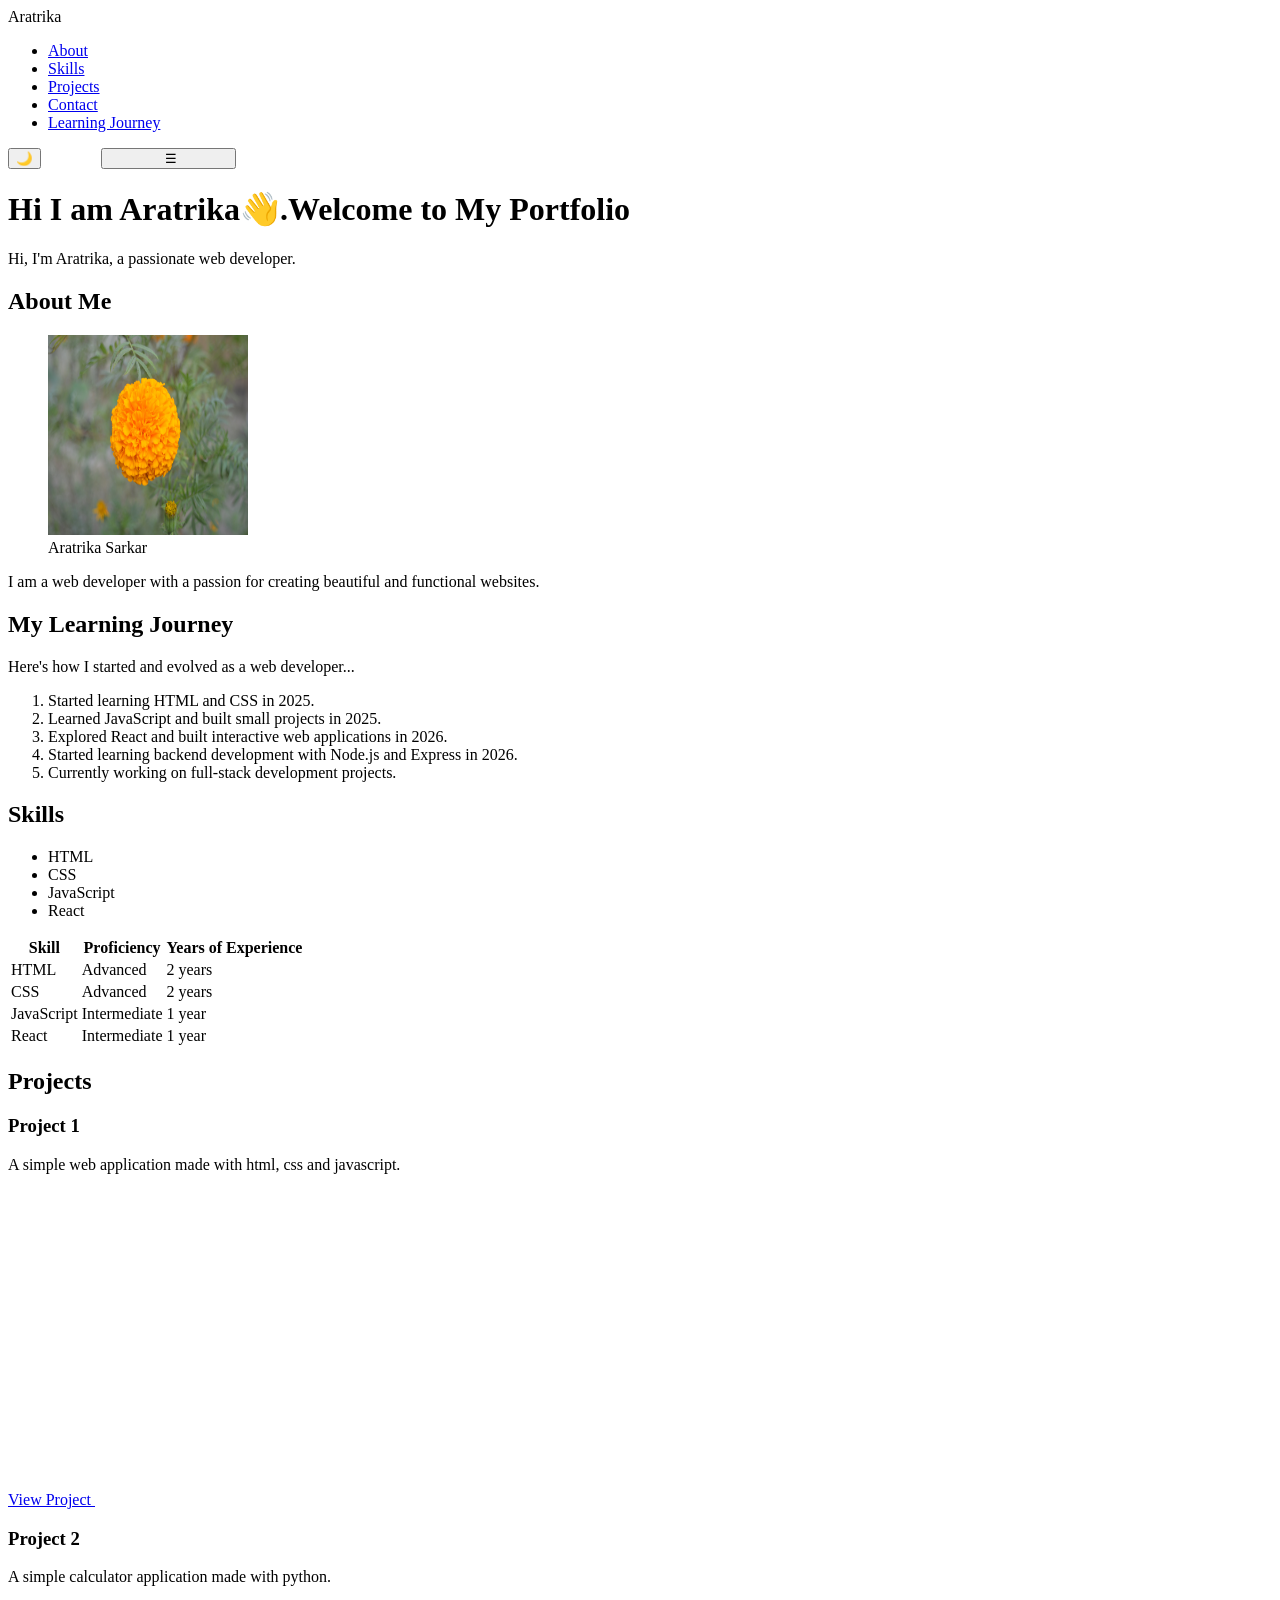
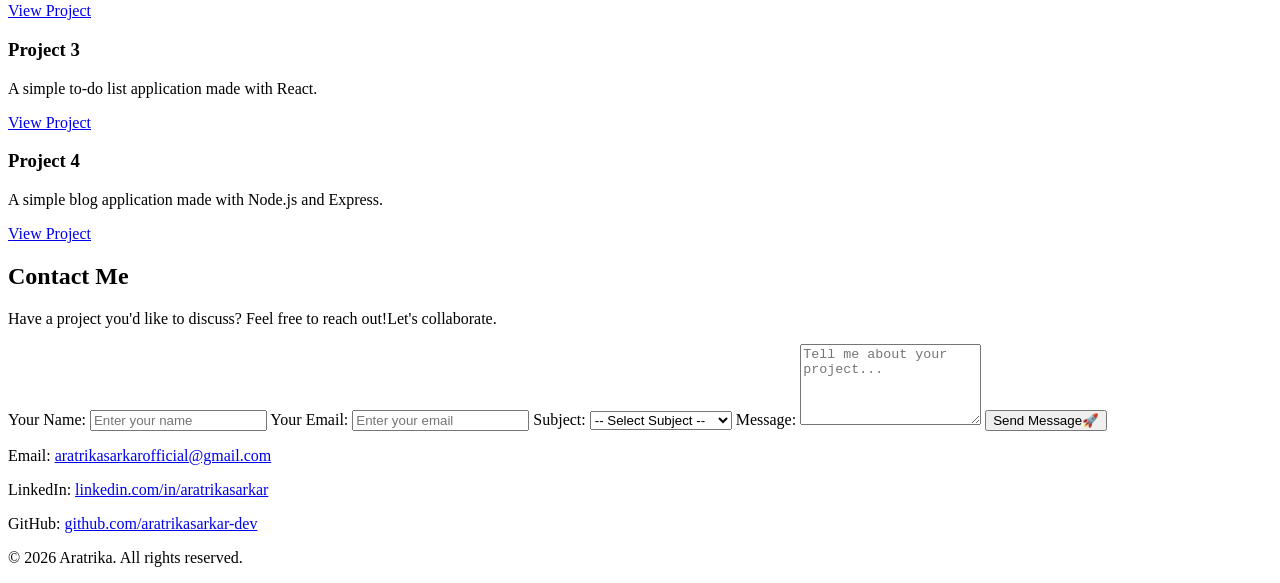
<file: index.html>
<!DOCTYPE html>
<html lang="en">
<head>
    <meta charset="UTF-8">
    <meta name="viewport" content="width=device-width, initial-scale=1.0">
    <!--SEO Meta Tags -->
    <meta name="description" content="Full stack developer specializing in React and Node.js and modern web technologies.Available for freelance and full-time opportunities.">
    <meta name="description" content="Full stack developer specializing in React, Node.js, and modern web technologies. Available for freelance projects and collaborations.">
    <meta name="keywords" content="Aratrika, Portfolio, Web Developer, React, Node.js, JavaScript, HTML, CSS, Freelance Developer">
    <meta name="author" content="Aratrika">
    <title>My Portfolio | Aratrika</title>
    <!----Open Graph Meta Tags -->
    <meta property="og:title" content="My Portfolio | Aratrika">
    <meta property="og:description" content="Full stack developer specializing in React, Node.js, and modern web technologies. Available for freelance projects and collaborations.">
    <meta property="og:image" content="images/profile.jpg">
    <meta property="og:url" content="[Your Portfolio URL]">
    <!--Twitter Card Meta Tags -->
    <meta name="twitter:card" content="summary_large_image">
    <meta name="twitter:title" content="My Portfolio | Aratrika">
    <meta name="twitter:description" content="Full stack developer specializing in React, Node.js, and modern web technologies. Available for freelance projects and collaborations.">
    <meta name="twitter:image" content="images/profile.jpg">
    <!--Favicon-->
    <link rel="icon" type="image/png" href="favicon.png">
</head>
<body>
    <!--HEADER + NAVIGATION BAR -->
    <header class="site-header">
        <nav class="navbar">
            <div class="logo">Aratrika</div>
        <ul class="nav-links">
         <li><a href="#about">About</a></li>
         <li><a href="#skills">Skills</a></li>
         <li><a href="#projects">Projects</a></li>
         <li><a href="#contact">Contact</a></li>
         <li><a href="#learning">Learning Journey</a></li>
        </ul>
        <!--FOR DARK MODE -->
        <button class="theme-toggle" title="Toggle Dark Mode">🌙</button>
            <!-- Mobile Menu -->
              <button class="menu-toggle" aria-label="Toggle Navigation" aria-expanded="false">
               ☰
              </button>
        </nav>
    </header>

    <!--Hero Section -->
    <header>
        <h1>Hi I am Aratrika👋.Welcome to My Portfolio</h1>
        <p>Hi, I'm Aratrika, a passionate web developer.</p>
    </header>

    <!--About Section -->
    <section id="about">
        <h2>About Me</h2>
        <figure>
            <img src="profile.jpg" alt="Profile Picture" width="200" height="200">
            <figcaption>Aratrika Sarkar</figcaption>
        </figure>
        <p>I am a web developer with a passion for creating beautiful and functional websites.</p>
    </section>

    <!--My Learning Journey -->
    <section id="learning">
        <h2>My Learning Journey</h2>
        <p>Here's how I started and evolved as a web developer...</p>
        <ol>
            <li>Started learning HTML and CSS in 2025.</li>
            <li>Learned JavaScript and built small projects in 2025.</li>
            <li>Explored React and built interactive web applications in 2026.</li>
            <li>Started learning backend development with Node.js and Express in 2026.</li>
            <li>Currently working on full-stack development projects.</li>
        </ol>
    </section>

    <!--Skills Section -->
    <section id="skills">
        <h2>Skills</h2>
        <ul>
            <li>HTML</li>
            <li>CSS</li>
            <li>JavaScript</li>
            <li>React</li>
        </ul>
        <table>
            <thead>
                <tr>
                    <th>Skill</th>
                    <th>Proficiency</th>
                    <th>Years of Experience</th>
                </tr>
            </thead>
            <tbody>
                <tr>
                    <td>HTML</td>
                    <td>Advanced</td>
                    <td>2 years</td>
                </tr>
                <tr>
                    <td>CSS</td>
                    <td>Advanced</td>
                    <td>2 years</td>
                </tr>
                <tr>
                    <td>JavaScript</td>
                    <td>Intermediate</td>
                    <td>1 year</td>
                </tr>
                <tr>
                    <td>React</td>
                    <td>Intermediate</td>
                    <td>1 year</td>
                </tr>
            </tbody>
        </table>
    </section>

    <!--Projects Section -->
    <section id="projects">
        <h2>Projects</h2>
        <div class="project card">
            <h3>Project 1</h3>
            <p>A simple web application made with html, css and javascript.</p>
            <a href="project1.html" class="btn">View Project </a>
            <!--Embed youtube video -->
            <iframe width="560" height="315" src="https://www.youtube.com/embed/jC-6SmUkKnw" title="YouTube video player" frameborder="0" allow="accelerometer; autoplay; clipboard-write; encrypted-media; gyroscope; picture-in-picture" allowfullscreen></iframe>
            <h3>Project 2</h3>
            <p>A simple calculator application made with python.</p>
            <a href="#" class="btn">View Project</a>
            <h3>Project 3</h3>
            <p>A simple to-do list application made with React.</p>
            <a href="#" class="btn">View Project</a>
            <h3>Project 4</h3>
            <p>A simple blog application made with Node.js and Express.</p>
            <a href="#" class="btn">View Project</a>
        </div>
    </section>

    <!--Contact Section -->
    <section id="contact">
        <h2>Contact Me</h2>
        <p>Have a project you'd like to discuss? Feel free to reach out!Let's collaborate.</p>
        <form action="#"method="POST">
            <label for="name">Your Name:</label>
            <input type="text" id="name" name="name" placeholder="Enter your name" required>

            <label for="email"> Your Email:</label>
            <input type="email" id="email" name="email" placeholder="Enter your email" required>

            <label for="subject">Subject:</label>
            <select id="subject" name="subject" required>
                <option value="">-- Select Subject --</option>
                <option value="web development">I want to hire you</option>
                <option value="ui-ux design">I want to collaborate</option>
                <option value="other">other</option>
            </select>

            <label for="message">Message:</label>
            <textarea id="message" name="message" rows="5" required placeholder="Tell me about your project..."></textarea>

            <button type="submit">Send Message🚀</button>
            </form> 
        <p>Email: <a href="mailto:aratrikasarkarofficial@gmail.com">aratrikasarkarofficial@gmail.com</a></p>
        <p>LinkedIn: <a href="https://www.linkedin.com/in/aratrika-sarkar-80a914421/?skipRedirect=true" target="_blank">linkedin.com/in/aratrikasarkar</a></p>
        <p>GitHub: <a href="https://github.com/aratrikasarkar-dev" target="_blank">github.com/aratrikasarkar-dev</a></p>
    </section>

    <!-- Footer Section -->
     <footer>
        <p>&copy; 2026 Aratrika. All rights reserved.</p>
     </footer>
</body> 
</html>
</file>
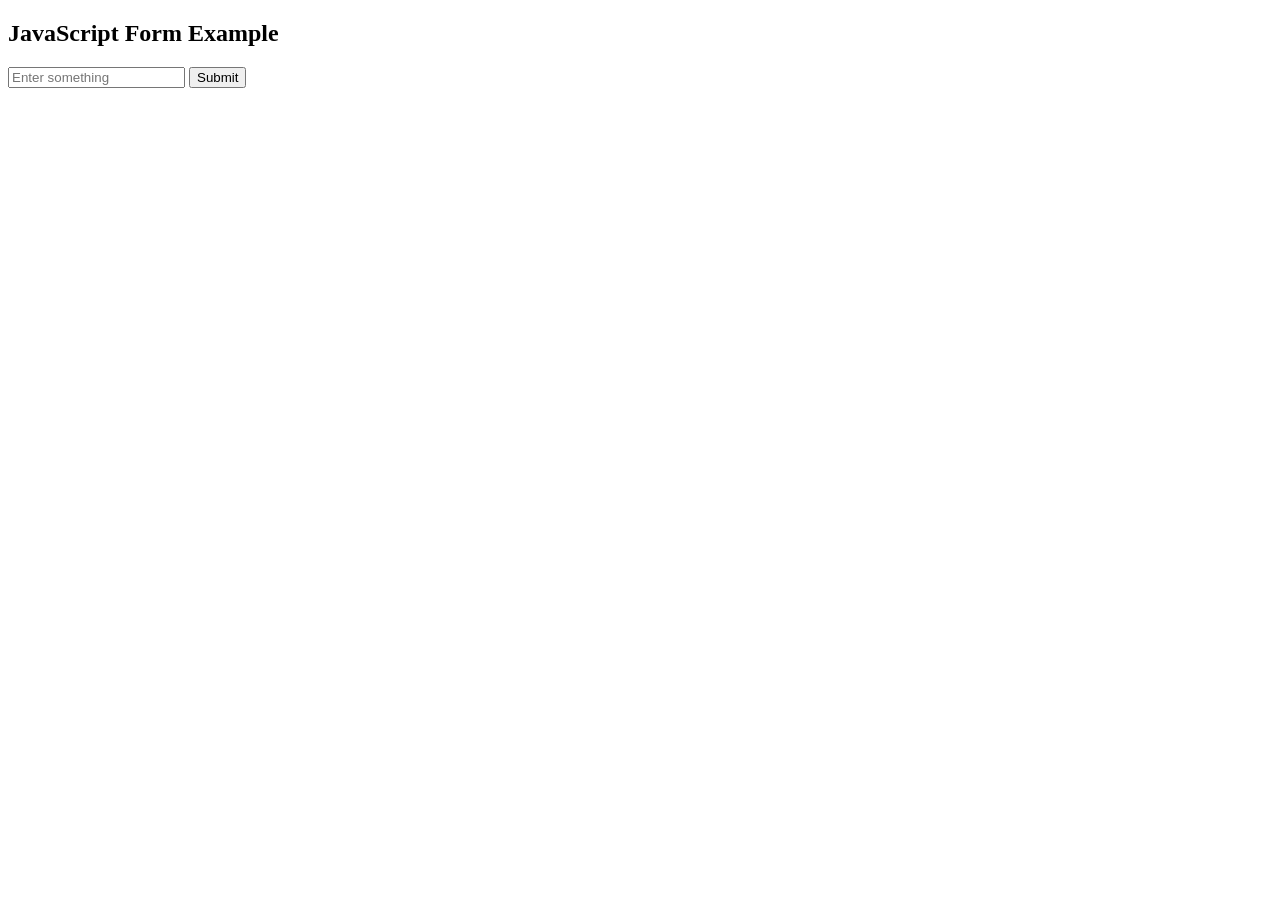
<file: activity.html>
<!DOCTYPE html>
<html lang="en">
<head>
    <meta charset="UTF-8">
    <meta name="viewport" content="width=device-width, initial-scale=1.0">
    <title>JavaScript Form</title>
</head>
<body>
    <h2>JavaScript Form Example</h2>
    <form id="myForm">
        <input type="text" id="name" placeholder="Enter something">
        <button type="submit">Submit</button>
    </form>

    <script src="script1.js"></script>

</body>
</html>
</file>
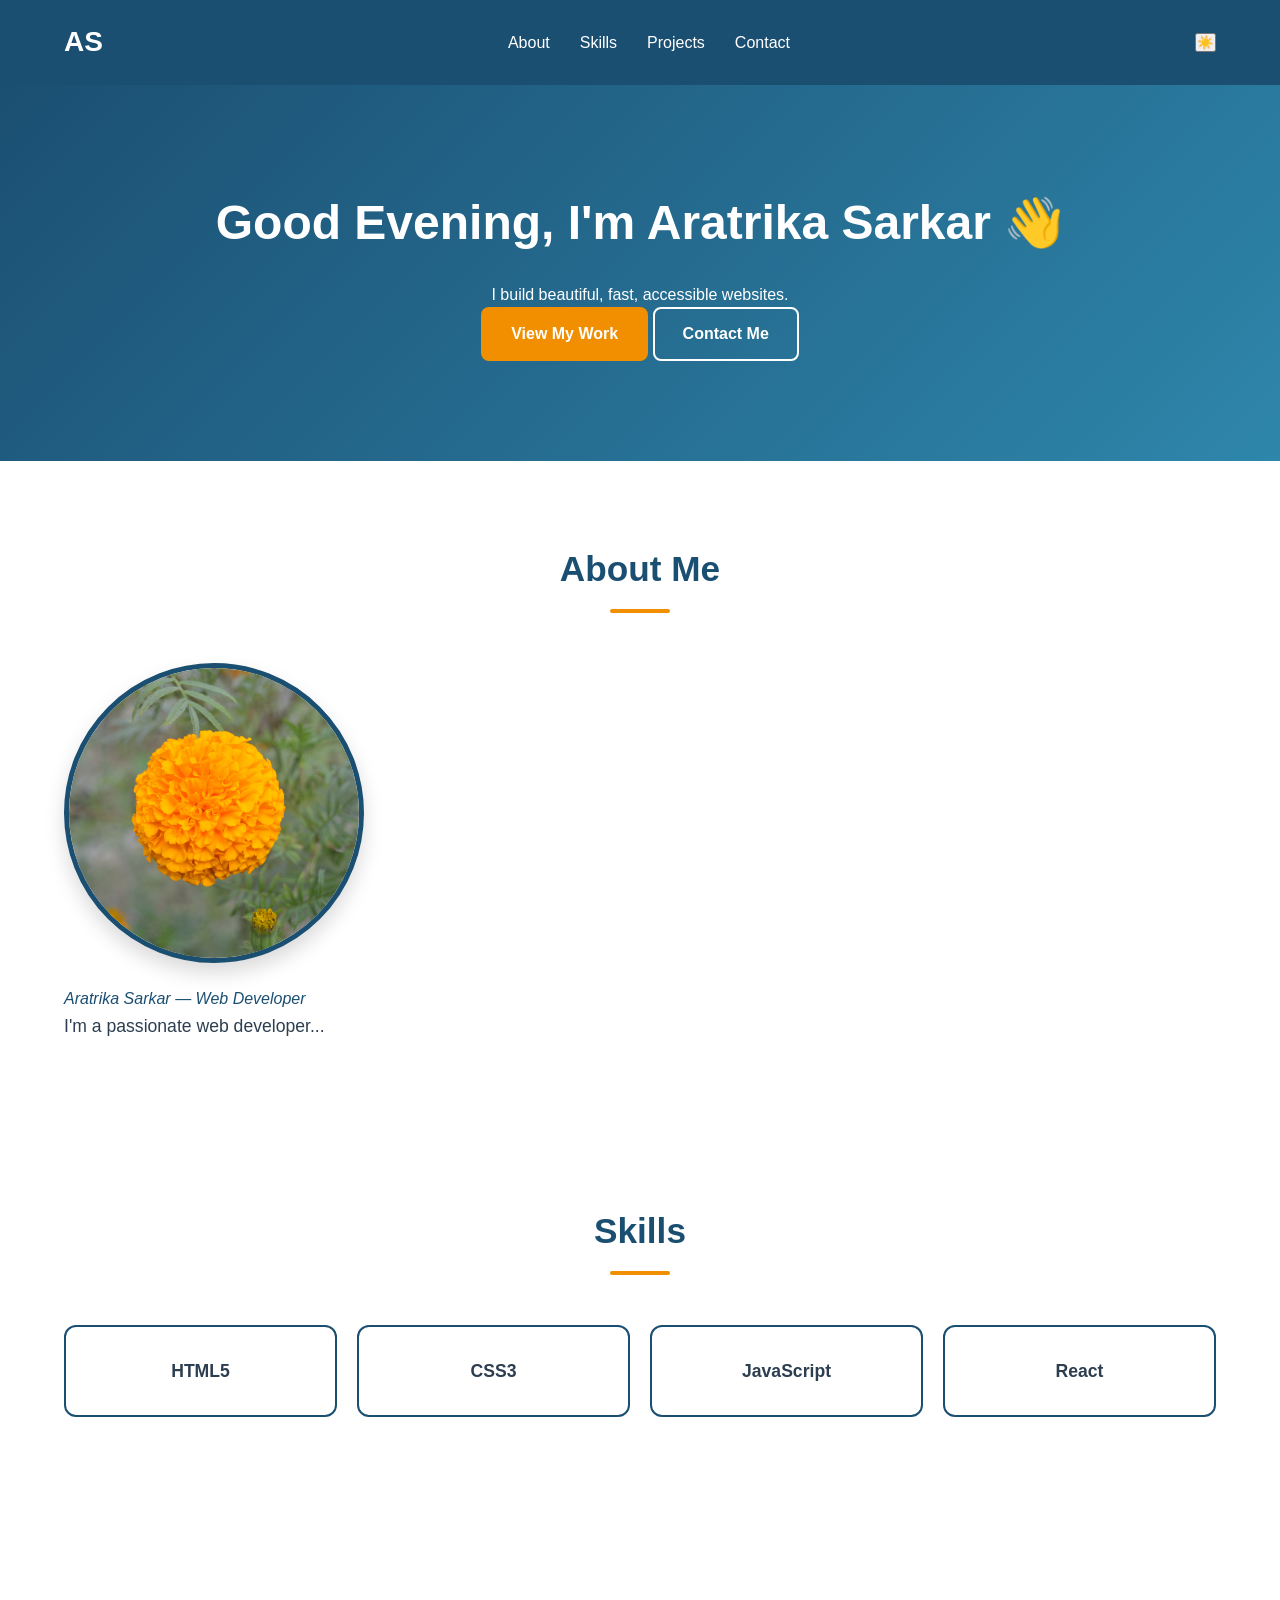
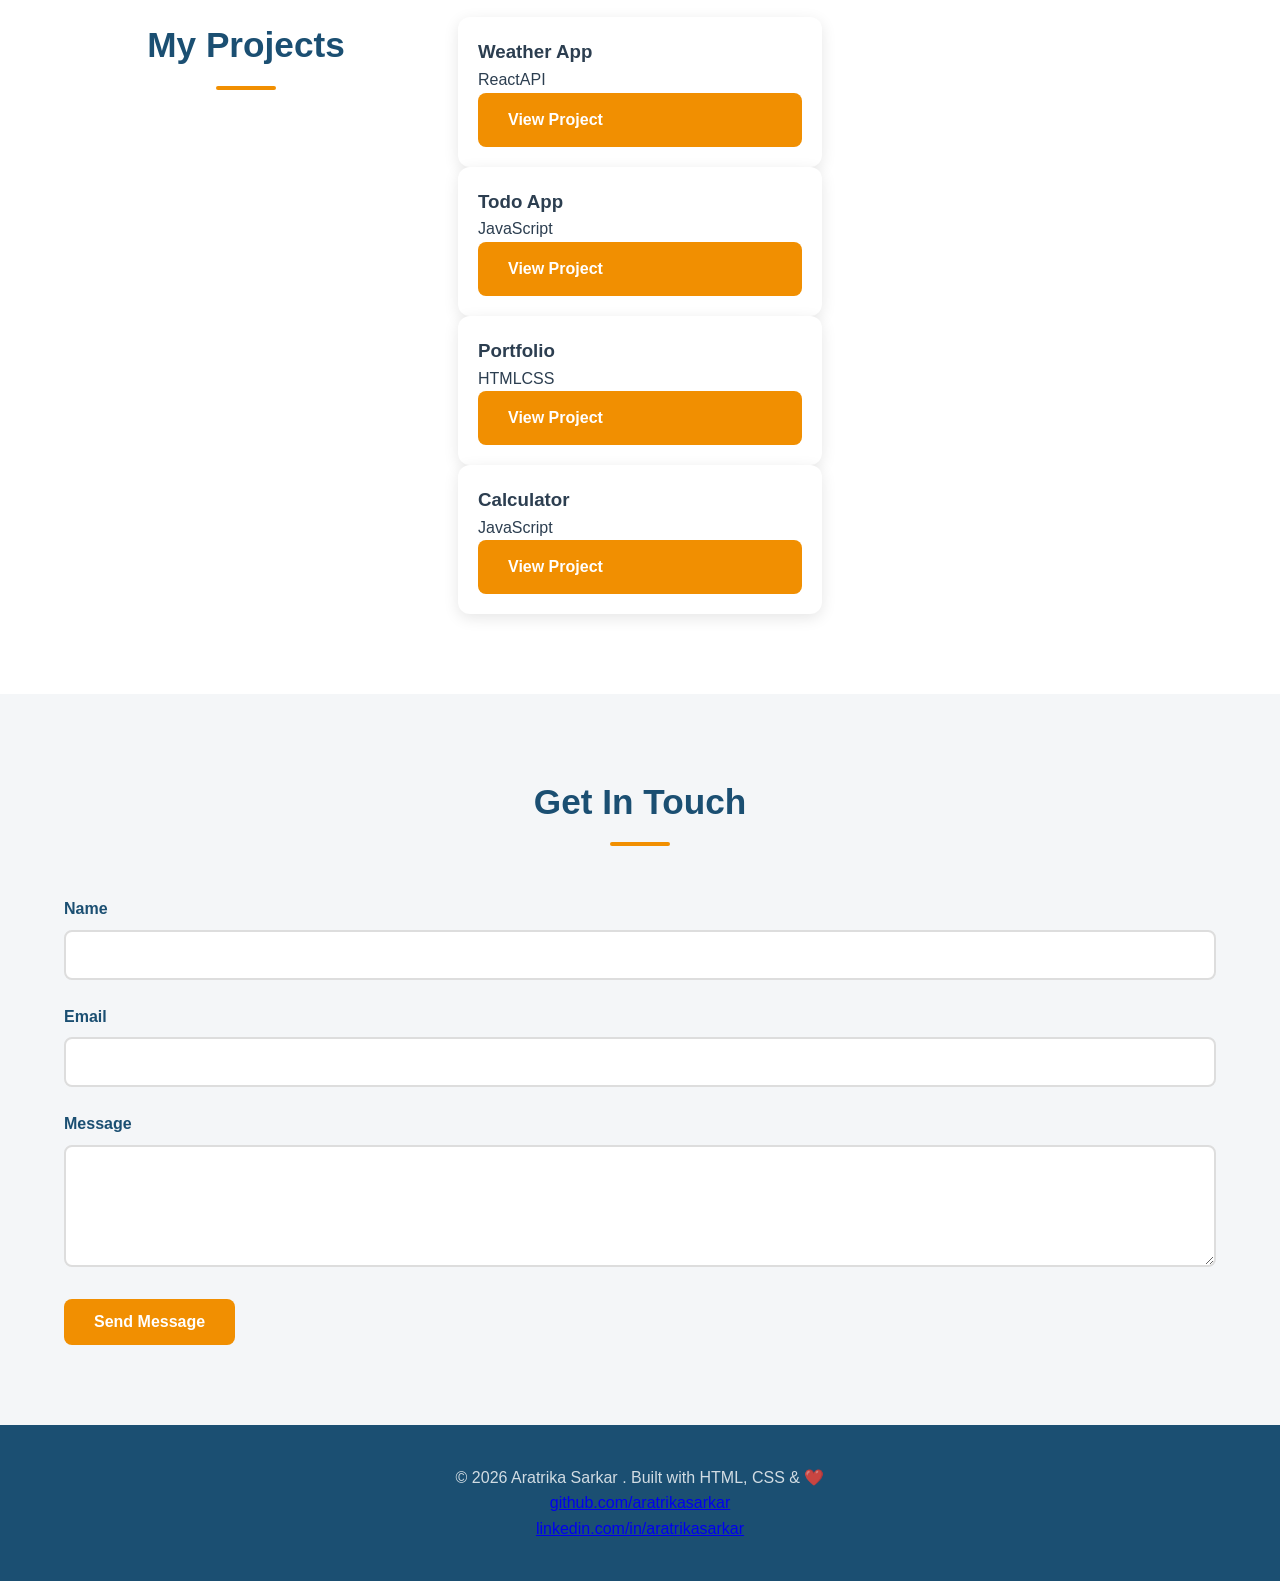
<file: final.html>
<!DOCTYPE html>
<html lang="en">
<head>
    <meta charset="UTF-8">
    <meta name="viewport" content="width=device-width, initial-scale=1.0">
    <title>Aratrika Sarkar| Web Developer</title>
    <meta name="description" content="Portfolio of Aratrika Sarkar, web developer">
    <meta property="og:title" content="Aratrika Sarkar | Web Developer">
    <meta property="og:image" content="preview.jpg">
    <link rel="icon" href="favicon.png">
    <link rel="stylesheet" href="style.css">
      
</head>
<body>
 
    <!-- HEADER + NAVIGATION -->
    <header class="site-header">
        <nav class="navbar">
            <div class="logo">AS</div>
            <ul class="nav-links">
                <li><a href="#about">About</a></li>
                <li><a href="#skills">Skills</a></li>
                <li><a href="#projects">Projects</a></li>
                <li><a href="#contact">Contact</a></li>
            </ul>
                            <!-- FOR DARK MODE -->
            <button class="theme-toggle" aria-label="Toggle Dark Mode" title="Toggle Dark Mode">
                🌙
            </button>
            <!-- Mobile Menu -->
                <button
                    class="menu-toggle"
                    aria-label="Toggle Navigation"
                    aria-expanded="false">
                    ☰
                </button>
        </nav>
    </header>
 
    <!-- MAIN CONTENT -->
    <main>
 
        <!-- HERO SECTION -->
        <section class="hero-section">
            <h1>Hi, I'm <span class="highlight">Aratrika Sarkar</span> 👋</h1>
             <p>I build beautiful, fast, accessible websites.</p>
           
            <div class="hero-buttons">
                <a href="#projects" class="btn btn-primary">View My Work</a>
                <a href="#contact" class="btn btn-secondary">Contact Me</a>
            </div>
        </section>
 
        <!-- ABOUT SECTION -->
        <section id="about" class="about-section">
            <h2>About Me</h2>
            <div class="about-content">
                <figure class="profile-figure">
                    <img src="profile.jpg" alt="Aratrika Sarkar profile photo" width="300">
                    <figcaption>Aratrika Sarkar — Web Developer</figcaption>
                </figure>
                <div class="about-text">
                    <p>I'm a passionate web developer...</p>
                </div>
            </div>
        </section>
 
        <!-- SKILLS SECTION -->
        <section id="skills" class="skills-section">
            <h2>Skills</h2>
            <div class="skills-grid">
                <div class="skill-item" data-level="90">HTML5</div>
                <div class="skill-item" data-level="80">CSS3</div>
                <div class="skill-item" data-level="75">JavaScript</div>
                <div class="skill-item" data-level="65">React</div>
            </div>
        </section>
 
        <!-- PROJECTS SECTION -->
        <section id="projects" class="projects-section">
            <h2>My Projects</h2>
            <div class="projects-grid">
                <article class="project-card" data-category="web">
                    <img src="project1.jpg" alt="Weather App screenshot">
                    <div class="project-card-body">
                        <h3>Weather App</h3>
                    <p>Real-time weather dashboard using OpenWeather API</p>
                    <div class="project-tags">
                        <span class="tag">React</span>
                        <span class="tag">API</span>
                    </div>
                    <a href="#" class="btn">Live Demo</a>
                    <a href="#" class="btn">GitHub</a>
                    </div>
                </article>
            </div>
        </section>
 
 
        <!-- CONTACT SECTION -->
        <section id="contact" class="contact-section">
            <h2>Get In Touch</h2>
            <form id="contact-form" action="#" method="POST" novalidate>
                <div class="form-group">
                    <label for="name">Name</label>
                    <input type="text" id="name" name="name" required>
                </div>
                <div class="form-group">
                    <label for="email">Email</label>
                    <input type="email" id="email" name="email" required>
                </div>
                <div class="form-group">
                    <label for="message">Message</label>
                    <textarea id="message" name="message" rows="5" required></textarea>
                </div>
                <button type="submit" class="btn btn-primary">Send Message</button>
            </form>
        </section>
 
    </main>
 
    <!-- FOOTER -->
  <footer class="site-footer">
    <p>
        &copy; <span class="footer-year">2026</span> Aratrika Sarkar        .
        Built with HTML, CSS & ❤️
    </p>
 
    <nav aria-label="Social links">
        <a href="https://github.com/aratrikasarkar" target="_blank">github.com/aratrikasarkar</a></p>
        <a href="https://www.linkedin.com/in/aratrika-sarkar-80a914421/" target="_blank">linkedin.com/in/aratrikasarkar</a></p>
    </nav>
 </footer>
 
    <script src="script.js"></script>
</body>
</html>
</file>
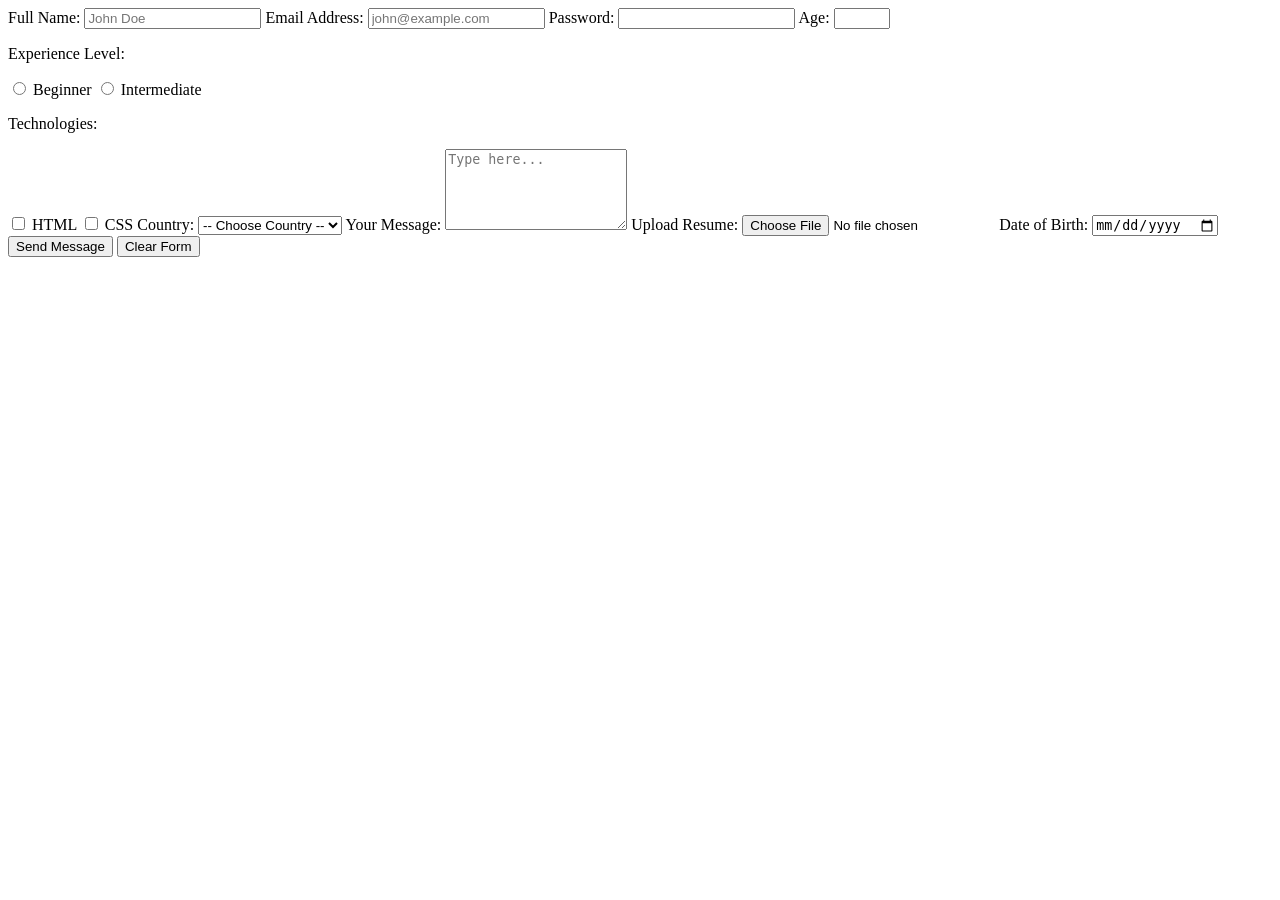
<file: form.html>
<!DOCTYPE html>
<html lang="en">
<head>
    <meta charset="UTF-8">
    <meta name="viewport" content="width=device-width, initial-scale=1.0">
    <title>Document</title>
</head>
<body>
    <!--Complete Form Example-->
<form action="/submit" method="POST">
 
    <!-- Text Input -->
    <label for="name">Full Name:</label>
    <input type="text" id="name" name="name" placeholder="John Doe" required>
 
    <!-- Email Input -->
    <label for="email">Email Address:</label>
    <input type="email" id="email" name="email" placeholder="john@example.com" required>
    <!-- Password Input -->
    <label for="password">Password:</label>
    <input type="password" id="password" name="password" minlength="8">
 
    <!-- Number Input -->
    <label for="age">Age:</label>
    <input type="number" id="age" name="age" min="18" max="100">
<!-- Radio Buttons (choose ONE) -->
    <p>Experience Level:</p>
    <input type="radio" id="beginner" name="level" value="beginner">
    <label for="beginner">Beginner</label>
    <input type="radio" id="intermediate" name="level" value="intermediate">
    <label for="intermediate">Intermediate</label>
 
    <!-- Checkboxes (choose MANY) -->
    <p>Technologies:</p>
    <input type="checkbox" id="html" name="tech" value="html">
    <label for="html">HTML</label>
    <input type="checkbox" id="css" name="tech" value="css">
    <label for="css">CSS</label>
<!-- Dropdown Select -->
    <label for="country">Country:</label>
    <select id="country" name="country">
        <option value="">-- Choose Country --</option>
        <option value="in">India</option>
        <option value="us">United States</option>
        <option value="uk">United Kingdom</option>
    </select>
 
    <!-- Textarea (multi-line text) -->
    <label for="message">Your Message:</label>
    <textarea id="message" name="message" rows="5" placeholder="Type here..."></textarea>
<!-- File Upload -->
    <label for="resume">Upload Resume:</label>
    <input type="file" id="resume" name="resume" accept=".pdf,.doc">
 
    <!-- Date Picker -->
    <label for="dob">Date of Birth:</label>
    <input type="date" id="dob" name="dob">
 
    <!-- Submit Button -->
    <button type="submit">Send Message</button>
    <button type="reset">Clear Form</button>
 
</form>
    
</body>
</html>
</file>
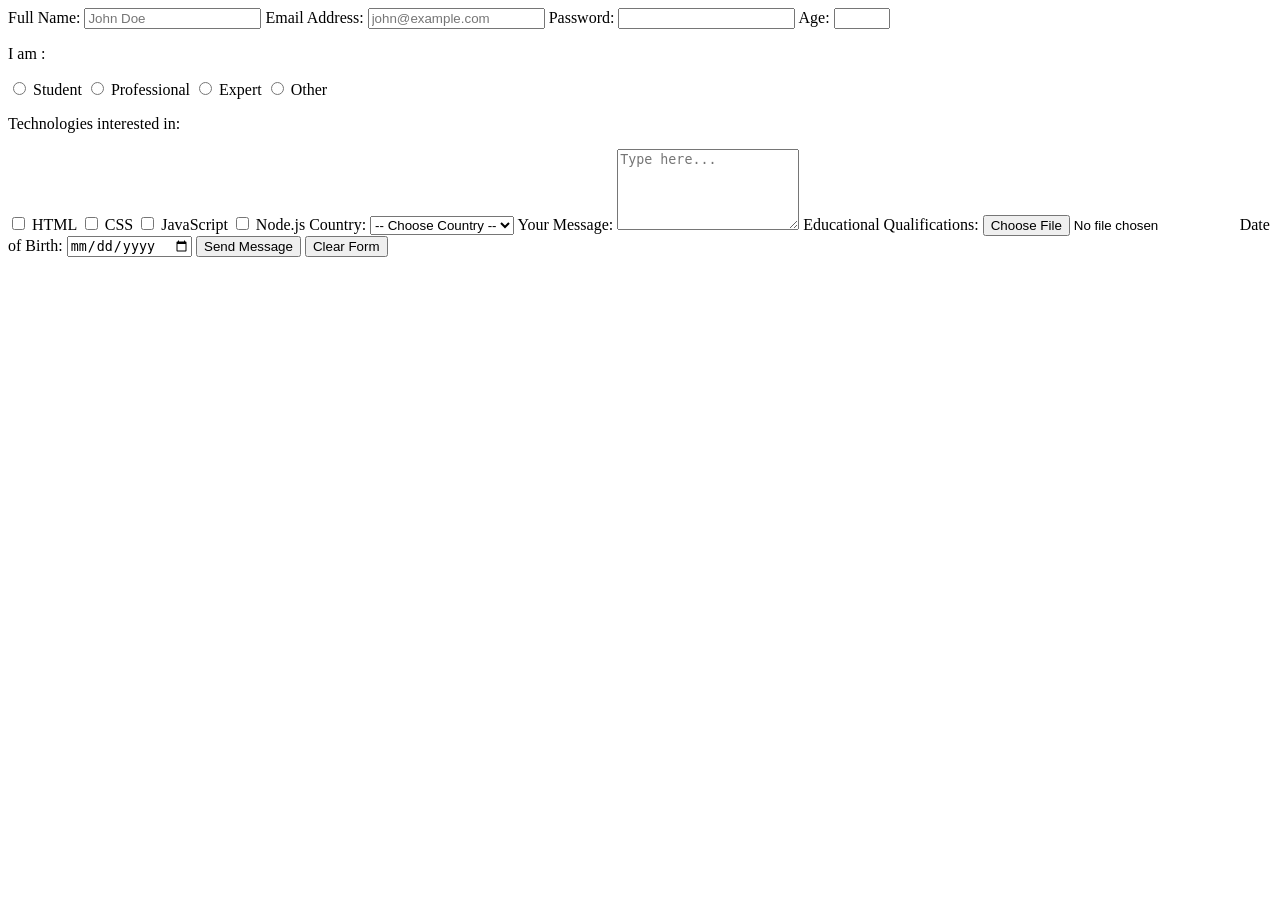
<file: reg form.html>
<!DOCTYPE html>
<html lang="en">
<head>
    <meta charset="UTF-8">
    <meta name="viewport" content="width=device-width, initial-scale=1.0">
    <title>Document</title>
</head>
<body>
    <!--Complete Registration Form Example-->
<form action="/submit" method="POST">
 
    <!-- Text Input -->
    <label for="name">Full Name:</label>
    <input type="text" id="name" name="name" placeholder="John Doe" required>
 
    <!-- Email Input -->
    <label for="email">Email Address:</label>
    <input type="email" id="email" name="email" placeholder="john@example.com" required>
    <!-- Password Input -->
    <label for="password">Password:</label>
    <input type="password" id="password" name="password" minlength="8">
 
    <!-- Number Input -->
    <label for="age">Age:</label>
    <input type="number" id="age" name="age" min="18" max="100">
<!-- Radio Buttons (choose ONE) -->
    <p>I am <a href=""></a>:</p>
    <input type="radio" id="student" name="level" value="beginner">
    <label for="student">Student</label>
    <input type="radio" id="professional" name="level" value="intermediate">
    <label for="professional">Professional</label>
    <input type="radio" id="expert" name="level" value="advanced">
    <label for="expert">Expert</label>
    <input type="radio" id="other" name="level" value="other">
    <label for="other">Other</label>
 
    <!-- Checkboxes (choose MANY) -->
    <p>Technologies interested in:</p>
    <input type="checkbox" id="html" name="tech" value="html">
    <label for="html">HTML</label>
    <input type="checkbox" id="css" name="tech" value="css">
    <label for="css">CSS</label>
    <input type="checkbox" id="javascript" name="tech" value="javascript">
    <label for="javascript">JavaScript</label>
    <input type="checkbox" id="nodejs" name="tech" value="nodejs">
    <label for="nodejs">Node.js</label>

<!-- Dropdown Select -->
    <label for="country">Country:</label>
    <select id="country" name="country">
        <option value="">-- Choose Country --</option>
        <option value="in">India</option>
        <option value="us">United States</option>
        <option value="uk">United Kingdom</option>
        <option value="ca">Canada</option>
        <option value="au">Australia</option>
    </select>
 
    <!-- Textarea (multi-line text) -->
    <label for="message">Your Message:</label>
    <textarea id="message" name="message" rows="5" placeholder="Type here..."></textarea>

<!-- File Upload -->
    <label for="qualifications">Educational Qualifications:</label>
    <input type="file" id="qualifications" name="qualifications" accept=".pdf,.doc">
 
    <!-- Date Picker -->
    <label for="dob">Date of Birth:</label>
    <input type="date" id="dob" name="dob">
 
    <!-- Submit Button -->
    <button type="submit">Send Message</button>
    <button type="reset">Clear Form</button>
 
</form>
</body>
</html>
</file>
<file: style.css>
/* styles.css - Start styling your portfolio website here */
/* === RESET & BASE === */
*{
    margin: 0;
    padding: 0;
    box-sizing: border-box;
}
 
/* CSS Custom Properties (variables) - DRY Principle */
:root {
    --primary: #1B4F72;
    --accent: #F18F01;
    --text: #2C3E50;
    --light: #F4F6F8;
    --white: #FFFFFF;
    --font-main: 'Segoe UI', Tahoma, Geneva, Verdana, sans-serif;
 
}
body {
    font-family: var(--font-main);
    color: var(--text);
    line-height: 1.6;
    background-color: var(--white);
}
/* NAVIGATION */
.navbar {
    display: flex;
    justify-content: space-between;
    align-items: center;
    padding: 20px 5%;
    background: var(--primary);
    position: sticky;
    top: 0;
    z-index: 1000;
}
.logo{
    font-size: 28px;
    font-weight: bold;
    color: var(--white);
}
.nav-links {
    list-style: none;
    display: flex;
    gap: 30px;
}
.nav-links a {
    color: var(--white);
    text-decoration: none;
    font-weight: 500;
    transition: color 0.3s;
}
.nav-links a:hover {
    color: var(--accent);
 
}
 
/* HERO SECTION */
.hero-section {
    text-align: center;
    background: linear-gradient(135deg, var(--primary), #2E86AB);
    color: var(--white);
    padding: 100px 5%;
}
.hero-section h1 {
    font-size: 3rem;
    margin-bottom: 20px;
 
}

/*Skills Section */
.skills-grid {
    display: grid;
    grid-template-columns: repeat(auto-fit, minmax(200px, 1fr));
    gap: 20px;
    margin-top:40px;
}
.skill-item {
    background-color: var(--white);
    padding: 30px 20px;
    border: 2px solid var(--primary);
    border-radius: 12px;
    text-align: center;
    font-weight: bold;
    font-size: 1.1rem;
    transition: transform 0.3s, box-shadow 0.3s;
}
.skill-item:hover {
    transform: translateY(-5px);
    box-shadow: 0 10px 30px rgba(0, 0, 0, 0.15);
}
/* Projects Section */
.projects-section {
    display:grid;
    grid-template-columns: repeat(auto-fill, minmax(300px, 1fr));
    gap: 30px;
    margin-top: 40px;
}
.project-card {
    background-color: var(--white); 
    border-radius: 12px;
    overflow: hidden;
    box-shadow: 0 4px 15px rgba(0, 0, 0, 0.1);
    transition: transform 0.3s, box-shadow 0.3s;
    display: flex;
    flex-direction: column;
}
.project-card:hover {
    transform: translateY(-8px);
    box-shadow: 0 15px 40px rgba(0, 0, 0, 0.2);
}
.project-card img {
    width: 100%;
    height: 200px;
    object-fit: cover;
}
.project-card-body{
    padding: 20px;
    flex: 1;
    display: flex;
    flex-direction: column;
}
.project-filters{
    display: flex;
    justify-content: center;
    gap: 15px;
    margin-bottom: 30px;
}
.filter-btn{
    padding: 8px 20px;
    background: transparent;
    border: 2px solid var(--primary);
    color: var(--primary);
    border-radius: 25px;
    cursor: pointer;
    font-weight: 600;
    transition: all 0.3s ease;
}
.filter-btn:hover,
.filter-btn.active{
    background: var(--primary);
    color: var(--white);
 
}
.btn{
    display: inline-block;
    padding: 12px 28px;
    border-radius: 8px;
    text-decoration: none;
    font-weight: 600;
    font-size: 1rem;
    cursor: pointer;
    border: 2px solid transparent;
    transition: all 0.3s ease;
}
.btn-primary{
    background: var(--accent);
    color: var(--white);
}
.btn-primary:hover{
    background: transparent;
    color: var(--accent);
    border-color: var(--accent);
}
.btn-secondary{
    background: transparent;
    color: var(--white);
    border-color: var(--white);
}
.btn-secondary:hover{
    background: var(--white);
    color: var(--primary);
}

/*About Section */
.about-content{
    /* display: flex; */
    align-items: center;
    justify-content: center;
    gap:50px;
    max-width: 1000px;
    /*margin: 0 auto;*/
}
/* .profile-figure{
    flex: 1;
    text-align: center;
} */
/* Make the profile picture look professional */
.profile-figure img{
    width: 100%;
    max-width: 300px;
    aspect-ratio: 1/1; /* Maintain square aspect ratio */
    object-fit: cover; /* Ensure the image covers the area without distortion */
    border-radius: 50%; /* Circular profile picture */
    border: 5px solid var(--primary);
    box-shadow: 0 10px 20px rgba(0,0,0,0.15);
    transition: transform 0.3s ease;
}
.profile-figure img:hover{
    transform: scale(1.05); /* Slight zoom effect on hover */
}
.profile-figure figcaption{
    margin-top: 15px;
    font-style: italic;
    font-weight: 500;
    color: var(--primary);
}
.about-text{
    flex: 1;
    font-size: 1.1rem;
    line-height: 1.8;
   
}

/*Section Styles */
section{
    padding: 80px 5%;
}
section h2{
    text-align: center;
    font-size: 2.2rem;
    margin-bottom: 50px;
    color: var(--primary);
}
 
section h2::after{
    content: '';
    display: block;
    width: 60px;
    height: 4px;
    background: var(--accent);
    margin: 12px auto 0;
    border-radius: 2px;
}

/* === ANIMATIONS === */
@keyframes fadeInUp{
    from { opacity: 0; transform: translateY(30px); }
    to { opacity: 1; transform: translateY(0); }
}
.hero-section h1{
    animation: fadeInUp 0.8s ease 0.2s both;
}
.tagline{
    animation: fadeInUp 0.8s ease 0.4s both;
}
.hero-buttons{
    animation: fadeInUp 0.8s ease 0.6s both;
}
 
/* === CONTACT FORM === */
.contact-section{
    background: var(--light);
}
 
.form-group{
    margin-bottom: 24px;
}
 
.form-group label{
    display: block;
    margin-bottom: 8px;
    font-weight: 600;
    color: var(--primary);
}
 
.form-group input,
.form-group textarea,
.form-select{
    width: 100%;
    padding: 14px 16px;
    border: 2px solid #DDD;
    border-radius: 8px;
    font-size: 1rem;
    transition: border-color 0.3s;
}
.form-group input:focus,
.form-group textarea:focus,
.form-group .form-select:focus{
    border-color: var(--primary);
    outline: none;
    box-shadow: 0 0 0 3px rgba(27, 79, 114, 0.2);
}
 
/* === FOOTER === */
.site-footer{
    background: var(--primary);
    color: rgba(255, 255, 255, 0.8);
    text-align: center;
    padding: 40px 5%;
}
 
/* === RESPONSIVE === */
@media (max-width: 768px){
    .nav-links{ display: none;}
    .menu-toggle {display: block;}
    .hero-section h1 {font-size: 2rem;}
    .projects-grid {grid-template-columns: 1fr;}
}
 
/* CSS ADDED FOR MENU TOGGLE */
/* === MOBILE NAVIGATION ==== */
.menu-toggle{
    display: none;
    background: none;
    border: none;
    color: #fff;
    font-size: 30px;
    cursor: pointer;
 
}
@media (max-width:768px){
    .menu-toggle{
        display:block;
    }
    .nav-links{
        display:none;
        position:absolute;
        top:70px;
        left:0;
        width:100%;
        background:#1B4F72;
        flex-direction:column;
        text-align:center;
        padding:20px 0;
        gap:20px;
    }
.nav-links.open{
        display:flex;
 
    }
}

.site-header.scrolled{
    box-shadow: 0 2px 20px rgba(0, 0, 0, 0.2);
}
/* FOR DARK MODE CSS CODE */
/* ========================================
   DARK MODE
======================================== */
 
 
/* Smooth Transition */
body,
.site-header,
.hero-section,
.skill-item,
.project-card,
.contact-section,
.site-footer,
input,
textarea,
.btn,
a {
    transition: all 0.3s ease;
}
 
 
/* Body */
body[data-theme="dark"] {
    background: #121212;
    color: #f5f5f5;
}
 
 
/* Header */
body[data-theme="dark"] .site-header,
body[data-theme="dark"] .navbar {
    background: #1a1a1a;
}
 
 
/* Navigation Links */
body[data-theme="dark"] .nav-links a {
    color: #ffffff;
}
 
 
body[data-theme="dark"] .nav-links a:hover,
body[data-theme="dark"] .nav-links a.active {
    color: #F18F01;
}
 
 
/* Logo */
body[data-theme="dark"] .logo {
    color: #ffffff;
}
 
 
/* Hero */
body[data-theme="dark"] .hero-section {
    background: linear-gradient(135deg, #111827, #1f2937);
}
 
 
/* Highlight */
body[data-theme="dark"] .highlight {
    color: #F18F01;
}
 
 
/* About */
body[data-theme="dark"] .about-section {
    background: #121212;
    color: #f5f5f5;
}
 
 
/* Skills */
body[data-theme="dark"] .skills-section {
    background: #181818;
}
 
 
body[data-theme="dark"] .skill-item {
    background: #242424;
    color: #ffffff;
    border-color: #F18F01;
}
 
 
/* Projects */
body[data-theme="dark"] .projects-section {
    background: #121212;
}
 
 
body[data-theme="dark"] .project-card {
    background: #242424;
    color: #ffffff;
    box-shadow: 0 5px 20px rgba(255,255,255,0.08);
}
 
 
body[data-theme="dark"] .project-card h3,
body[data-theme="dark"] .project-card p {
    color: #ffffff;
}
 
 
/* Tags */
body[data-theme="dark"] .tag {
    background: #F18F01;
    color: #ffffff;
}
 
 
/* Contact */
body[data-theme="dark"] .contact-section {
    background: #181818;
}
 
 
/* Form */
body[data-theme="dark"] input,
body[data-theme="dark"] textarea {
    background: #2b2b2b;
    color: #ffffff;
    border: 1px solid #555;
}
 
 
body[data-theme="dark"] input::placeholder,
body[data-theme="dark"] textarea::placeholder {
    color: #bdbdbd;
}
 
 
body[data-theme="dark"] label {
    color: #ffffff;
}
 
 
/* Buttons */
body[data-theme="dark"] .btn-primary {
    background: #F18F01;
    color: #ffffff;
}
 
 
body[data-theme="dark"] .btn-secondary {
    border-color: #ffffff;
    color: #ffffff;
}
 
 
body[data-theme="dark"] .btn-secondary:hover {
    background: #ffffff;
    color: #121212;
}
 
 
/* Footer */
body[data-theme="dark"] .site-footer {
    background: #1a1a1a;
    color: #cccccc;
}
 
 
body[data-theme="dark"] .site-footer a {
    color: #ffffff;
}
 
 
body[data-theme="dark"] .site-footer a:hover {
    color: #F18F01;
}
 
 
/* Theme Button */
body[data-theme="dark"] .theme-toggle {
    background: #333333;
    color: #ffffff;
    border: 1px solid #666666;
}
</file>
